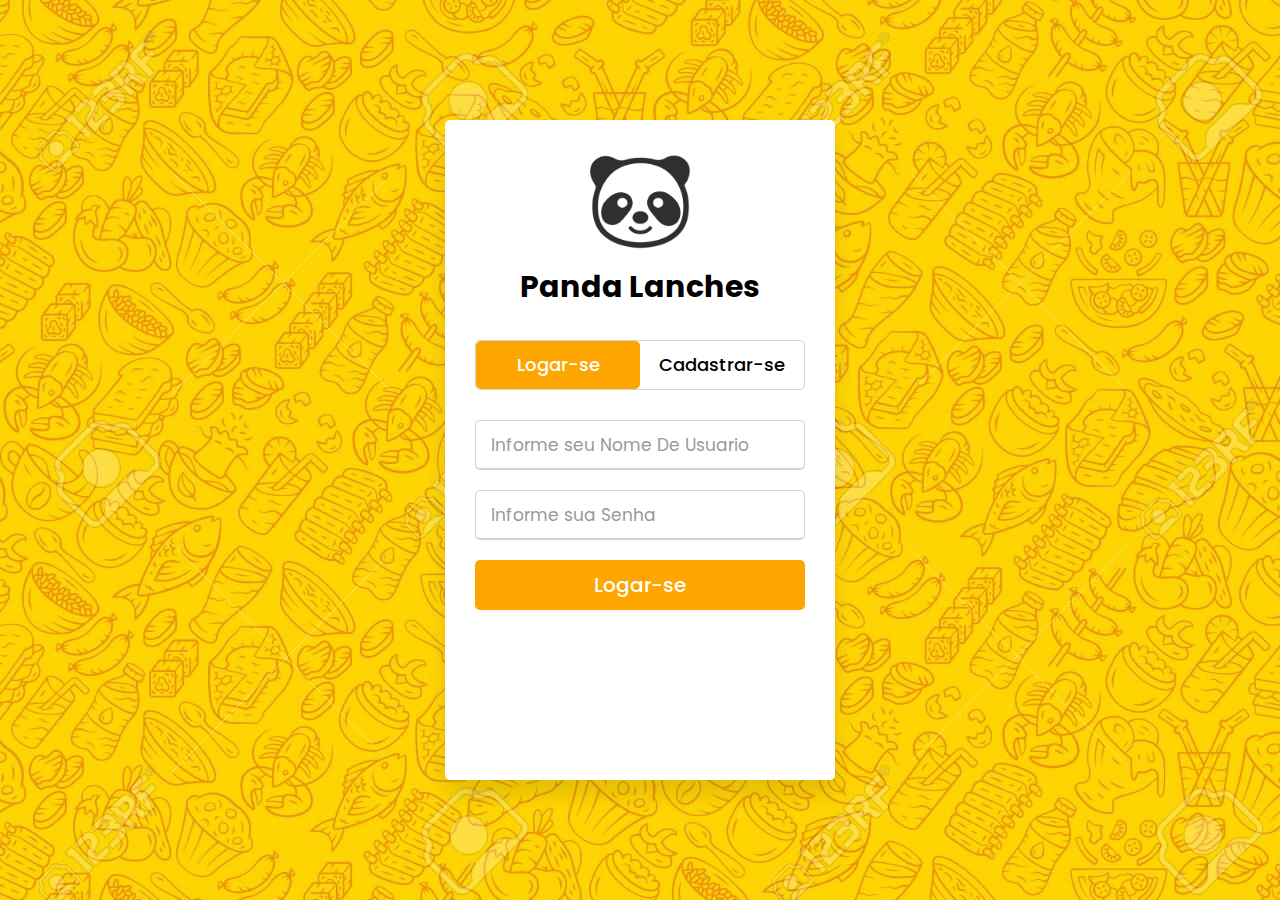
<file: food-website-main/login.html>
<!DOCTYPE html>
<html lang="en" dir="ltr">
   <head>
      <meta charset="utf-8">
      <title>Panda Lanches</title>
      <link rel="stylesheet" href="./css/login.css">
      <link rel="icon" href="./images/pandalogo.png">
      <meta name="viewport" content="width=device-width, initial-scale=1.0">
   </head>
   <body>
      <div class="modalArea">
         <div class="modal">
            <h1>Usuario Não Encontrado</h1>
         </div>
      </div>
      <div class="wrapper">
         <div class="title-text">
            <div class="title login">
               <img src="./images/pandalogo.png" width="100px" height="100px">
               <h1 style="font-size: 30px;">Panda Lanches</h1>
            </div>
            <div class="title signup">
                <img src="./images/pandalogo.png" width="100px" height="100px">
                <h1 style="font-size: 30px;">Panda Lanches</h1>
            </div>
         </div>
         <div class="form-container">
            <div class="slide-controls">
               <input type="radio" name="slide" id="login" checked>
               <input type="radio" name="slide" id="signup">
               <label for="login" class="slide login loginInput">Logar-se</label>
               <label for="signup" class="slide signup">Cadastrar-se</label>
               <div class="slider-tab"></div>
            </div>
            <div class="form-inner">
               <form action="#" class="login">
                  <div class="field">
                     <input type="text" class="emailInput" placeholder="Informe seu Nome De Usuario" required>
                  </div>
                  <div class="field">
                     <input type="password" class="passInput" placeholder="Informe sua Senha" required>
                  </div>
                  <div class="field btn">
                     <div class="btn-layer"></div>
                     <a class="loginBtn" onclick="loginUser()">Logar-se</a>
                  </div>    
               </form>
               <form action="#" class="signup">
                  <div class="field">
                     <input type="text" placeholder="Informe seu Nome de Usuario" class="cadEmail" required>
                  </div>
                  <div class="field">
                     <input type="text" placeholder="Informe seu Email" class="cadUserName" required>
                  </div>
                  <div class="field">
                     <input type="password" placeholder="Sua senha aqui" class="cadPass" required>
                  </div>
                  <div class="field btn">
                     <div class="btn-layer"></div>
                     <a class="cadButton" onclick="getUserLocation()">Localização</a>
                  </div>
                  <div class="field btn">
                     <div class="btn-layer"></div>
                     <a class="cadButton" onclick="registerUser()">Cadastrar-se</a>
                  </div>
               </form>
            </div>
         </div>
      </div>
      <script src="./js/login.js"></script>
      <script>
         const loginText = document.querySelector(".title-text .login");
         const loginForm = document.querySelector("form.login");
         const loginBtn = document.querySelector("label.login");
         const signupBtn = document.querySelector("label.signup");
         const signupLink = document.querySelector("form .signup-link a");
         signupBtn.onclick = (()=>{
           loginForm.style.marginLeft = "-50%";
           loginText.style.marginLeft = "-50%";
         });
         loginBtn.onclick = (()=>{
           loginForm.style.marginLeft = "0%";
           loginText.style.marginLeft = "0%";
         });
         signupLink.onclick = (()=>{
           signupBtn.click();
           return false;
         });
      </script>
   </body>
</html>
</file>
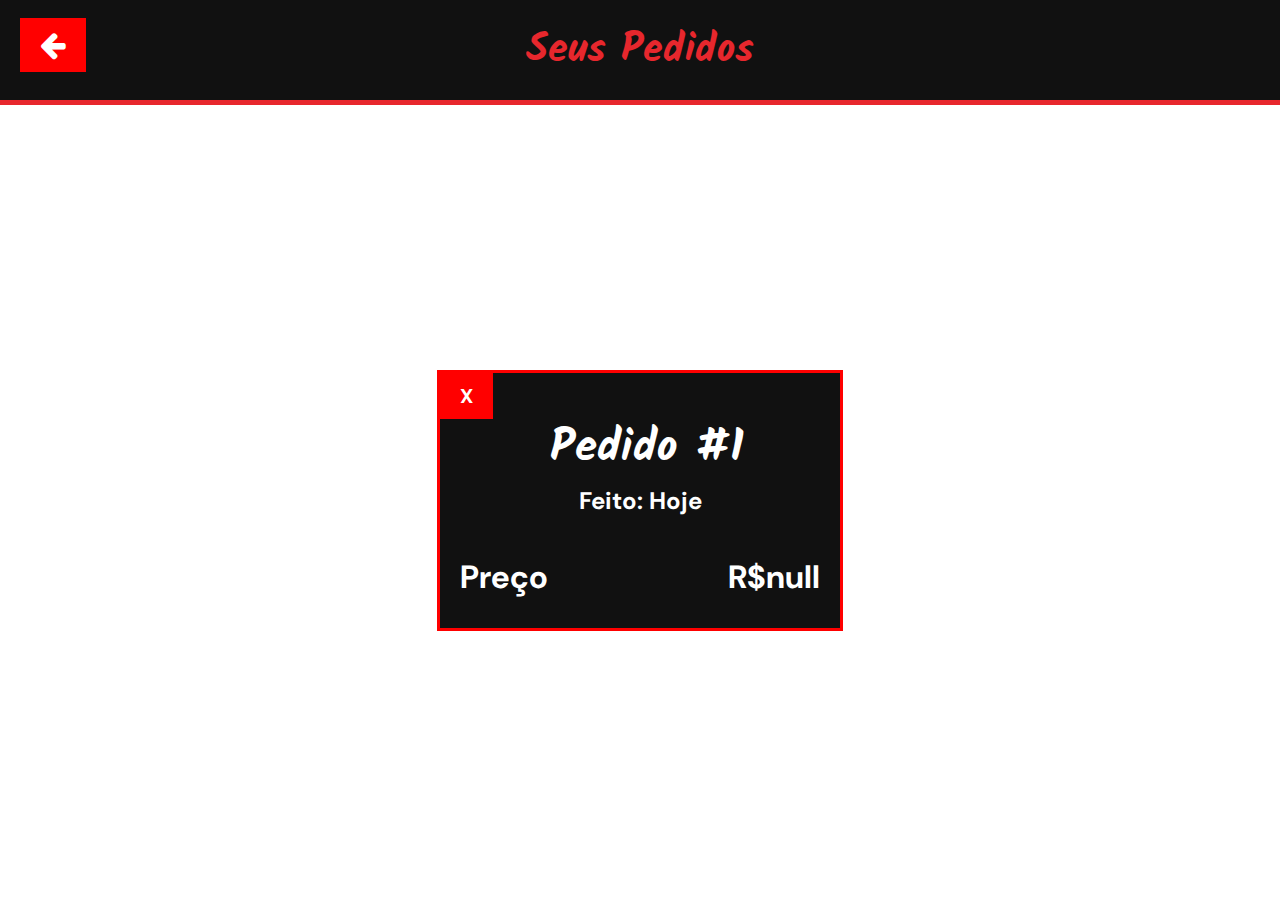
<file: food-website-main/pedidos.html>
<!DOCTYPE html>
<html lang="en">
<head>
    <meta charset="UTF-8">
    <meta http-equiv="X-UA-Compatible" content="IE=edge">
    <meta name="viewport" content="width=device-width, initial-scale=1.0">
    <title>Panda Lanches</title>
    <link rel="stylesheet" href="./css/pedidos.css">
    <link rel="icon" href="./images/pandalogo.png">
    <link rel="stylesheet" href="https://cdnjs.cloudflare.com/ajax/libs/font-awesome/4.7.0/css/font-awesome.min.css">
    <link rel="preconnect" href="https://fonts.googleapis.com">
    <link rel="preconnect" href="https://fonts.gstatic.com" crossorigin>
    <link href="https://fonts.googleapis.com/css2?family=DM+Sans:wght@400;500;700&family=Kalam:wght@400;700&family=Poppins:wght@400;500;700&display=swap" rel="stylesheet">
</head>
<body onload="loadPrice()">
    <div class="principal">
        <div class="container">
            <a class="backButton" href="./index.html">
                <i class="fa fa-arrow-left"></i>
                <h2 class="back">Voltar</h2>
            </a>
    
            <h1 class="title">Seus Pedidos</h1>
        </div>
    </div>

    <div class="requests">
        <div class="cancelModal">
            <div class="cancelModalContainer">
                <h1>Deseja Cancelar o Pedido #1 ?</h1>
                <div class="buttons">
                    <div class="sim" onclick="removeRequest()">Sim</div>
                    <div class="nao" onclick="closeCancelModal()">Não</div>
                </div>
            </div>
        </div>
        <div class="request">
            <div class="requestHeader">
                <div class="cancelRequest" onclick="openModal()">X</div>
                <h1>Pedido #1</h1>
                <div></div>
            </div>
            <div class="requestTime">
                <h2>Feito: Hoje</h2>
            </div>
            <div class="requestPrice">
                <h1>Preço</h1>
                <h1 class="recivedPrice">R$ 00.00</h1>
            </div>
        </div>
    </div>
    <script type="text/javascript" src="./js/food.js"></script>
    <script type="text/javascript" src="./js/pedidos.js"></script>
    <script type="text/javascript" src="./js/cardapio.js"></script>
</body>
</html>
</file>
<file: food-website-main/css/login.css>
@import url('https://fonts.googleapis.com/css?family=Poppins:400,500,600,700&display=swap');
*{
  margin: 0;
  padding: 0;
  box-sizing: border-box;
  font-family: 'Poppins', sans-serif;
}
html,body{
  display: grid;
  height: 100%;
  width: 100%;
  place-items: center;
  background: url('../images/tryative.jpg');
}
::selection{
  background: orange;
  color: #fff;
}
.wrapper{
  overflow: hidden;
  max-width: 390px;
  background: #fff;
  padding: 30px;
  border-radius: 5px;
  box-shadow: 0px 15px 20px rgba(0,0,0,0.1);
}
.wrapper .title-text{
  display: flex;
  width: 200%;
}
.wrapper .title{
  width: 50%;
  font-size: 35px;
  font-weight: 600;
  text-align: center;
  transition: all 0.6s cubic-bezier(0.68,-0.55,0.265,1.55);
}
.wrapper .slide-controls{
  position: relative;
  display: flex;
  height: 50px;
  width: 100%;
  overflow: hidden;
  margin: 30px 0 10px 0;
  justify-content: space-between;
  border: 1px solid lightgrey;
  border-radius: 5px;
}
.slide-controls .slide{
  height: 100%;
  width: 100%;
  color: #fff;
  font-size: 18px;
  font-weight: 500;
  text-align: center;
  line-height: 48px;
  cursor: pointer;
  z-index: 1;
  transition: all 0.6s ease;
}
.slide-controls label.signup{
  color: #000;
}
.slide-controls .slider-tab{
  position: absolute;
  height: 100%;
  width: 50%;
  left: 0;
  z-index: 0;
  border-radius: 5px;
  background: orange;
  transition: all 0.6s cubic-bezier(0.68,-0.55,0.265,1.55);
}
input[type="radio"]{
  display: none;
}
#signup:checked ~ .slider-tab{
  left: 50%;
}
#signup:checked ~ label.signup{
  color: #fff;
  cursor: default;
  user-select: none;
}
#signup:checked ~ label.login{
  color: #000;
}
#login:checked ~ label.signup{
  color: #000;
}
#login:checked ~ label.login{
  cursor: default;
  user-select: none;
}
.wrapper .form-container{
  width: 100%;
  overflow: hidden;
}
.form-container .form-inner{
  display: flex;
  width: 200%;
}
.form-container .form-inner form{
  width: 50%;
  transition: all 0.6s cubic-bezier(0.68,-0.55,0.265,1.55);
}
.form-inner form .field{
  height: 50px;
  width: 100%;
  margin-top: 20px;
}
.form-inner form .field input{
  height: 100%;
  width: 100%;
  outline: none;
  padding-left: 15px;
  border-radius: 5px;
  border: 1px solid lightgrey;
  border-bottom-width: 2px;
  font-size: 17px;
  transition: all 0.3s ease;
}
.form-inner form .field input:focus{
  border-color: orange;
  /* box-shadow: inset 0 0 3px #fb6aae; */
}
.form-inner form .field input::placeholder{
  color: #999;
  transition: all 0.3s ease;
}
form .field input:focus::placeholder{
  color: #b3b3b3;
}

.form-inner form .signup-link{
  text-align: center;
  margin-top: 30px;
}

form .btn{
  height: 50px;
  width: 100%;
  border-radius: 5px;
  position: relative;
  overflow: hidden;
}
form .btn .btn-layer{
  height: 100%;
  width: 300%;
  position: absolute;
  left: -100%;
  background: orange;
  border-radius: 5px;
  transition: all 0.4s ease;;
}
form .btn:hover .btn-layer{
  left: 0;
}
.loginBtn,
.cadButton{
  height: 100%;
  width: 100%;
  z-index: 1;
  position: relative;
  background: none;
  border: none;
  color: #fff;
  padding-left: 0;
  border-radius: 5px;
  font-size: 20px;
  font-weight: 500;
  cursor: pointer;
  text-decoration: none;
  display: flex;
  align-items: center;
  justify-content: center;
}

.modalArea{
  position: absolute;
  width: 100%;
  height: 100vh;
  background: rgba(17, 17, 17, 0.589);
  top: 0;
  right: 0;
  opacity: 0;
  pointer-events: none;
  display: flex;
  justify-content: center;
  align-items: center;
  z-index: 99999;
}

.modal{
  background: white;
  width: 100%;
  display: flex;
  justify-content: center;
  padding: 100px;
}
</file>
<file: food-website-main/css/pedidos.css>
*{
    margin: 0;
    padding: 0;
    list-style: none;
    text-decoration: none;
    font-family: 'DM Sans';
    user-select: none;
}

.title{
    font-family: 'Kalam';
    color: #E7272D;
    font-size: 40px;
    font-weight: bold;
}

.subtitle{
    color: gray;
    font-size: 22px;
    text-align: center;
}

.principal{
    width: 100%;
    height: 100px;
    display: flex;
    align-items: center;
    justify-content: center;
    background: #111;
    border-bottom: 5px solid #E7272D;
    position: fixed;
    z-index: 999;
}

.principal .title{
    font-family: 'Kalam';
    color: #E7272D;
    font-size: 40px;
    font-weight: bold;
}

.principal .backButton{
    display: flex;
    align-items: center;
    color: white;
    margin-left: 20px;
    font-size: 30px;
    font-weight: bold;
    color: red;
    position: absolute;
    left: 0;
}

.principal .fa-arrow-left{
    background: red;
    color: white;
    padding: 12px 20px;
    transition: .2s;
}

.principal .fa-arrow-left:hover{
    padding-right: 120px;
    cursor: pointer;
}

.principal .back{
    margin-left: inherit;
    font-size: 'sans serif';
    font-size: 25px;
    color: #111;
    position: absolute;
    font-weight: bold;
    left: 50px;
    transition: .1s;
}

.principal .fa-arrow-left:hover ~ .back {
    color: #fff;
}

.principal .fa-shopping-cart{
    font-size: 40px;
    filter: brightness(0) invert(1);
    position: absolute;
    right: 50px;
    top: 32px;
    color: #E7272D;
}

.principal .fa-shopping-cart:hover{
    cursor: pointer;
}

.requests{
    width: 100%;
    height: calc(100vh - 100px);
    display: flex;
    justify-content: center;
    align-items: center;
    padding-top: 100px;
}

.request{
    width: 400px;
    background: #111;
    border: 3px solid red;
    color: white;
    text-align: center;
}

.requestHeader{
    width: 100%;
    display: flex;
    justify-content: center;
    align-items: center;
    justify-content: space-between;
}

.cancelRequest{
    background: red;
    padding: 10px 20px;
    font-size: 20px;
    font-weight: bold;
    align-self: flex-start;
    cursor: pointer;
    transition: .2s;
}

.cancelRequest:hover{
    background: darkred;
}

.requestHeader h1{
    padding-top: 40px;
    font-family: 'Kalam';
    font-size: 45px;
    margin-right: 40px;
}

.requestPrice{
    display: flex;
    width: 90%;
    margin: auto;
    margin-top: 40px;
    justify-content: space-between;
    padding-bottom: 30px;
}

.cancelModal{
    width: 100%;
    height: 100vh;
    background: rgba(17, 17, 17, 0.384);
    position: fixed;
    top: 0;
    left: 0;
    z-index: 9999999999;
    display: flex;
    justify-content: center;
    align-items: center;
    text-align: center;
    display: none;
}

.show{
    display: flex;
}

.cancelModalContainer{
    width: 500px;
    padding: 50px;
    height: 200px;
    background: #580003;
    color: white;
    display: flex;
    flex-direction: column;
}

.buttons{
    width: 100%;
    display: flex;
    justify-content: space-evenly;
    margin-top: 50px;
}

.sim{
    background: darkgreen;
    color: white;
    font-size: 30px;
    display: flex;
    padding: 25px;
    justify-content: center;
    align-items: center;
    transition: .2s;
}

.sim:hover{
    background: rgb(0, 189, 0);
    cursor: pointer;
}

.nao{
    padding: 25px;
    background: darkred;
    color: white;
    font-size: 30px;
    display: flex;
    justify-content: center;
    align-items: center;
    transition: .2s;
}

.nao:hover{
    background: rgb(223, 0, 0);
    cursor: pointer;
}
</file>
